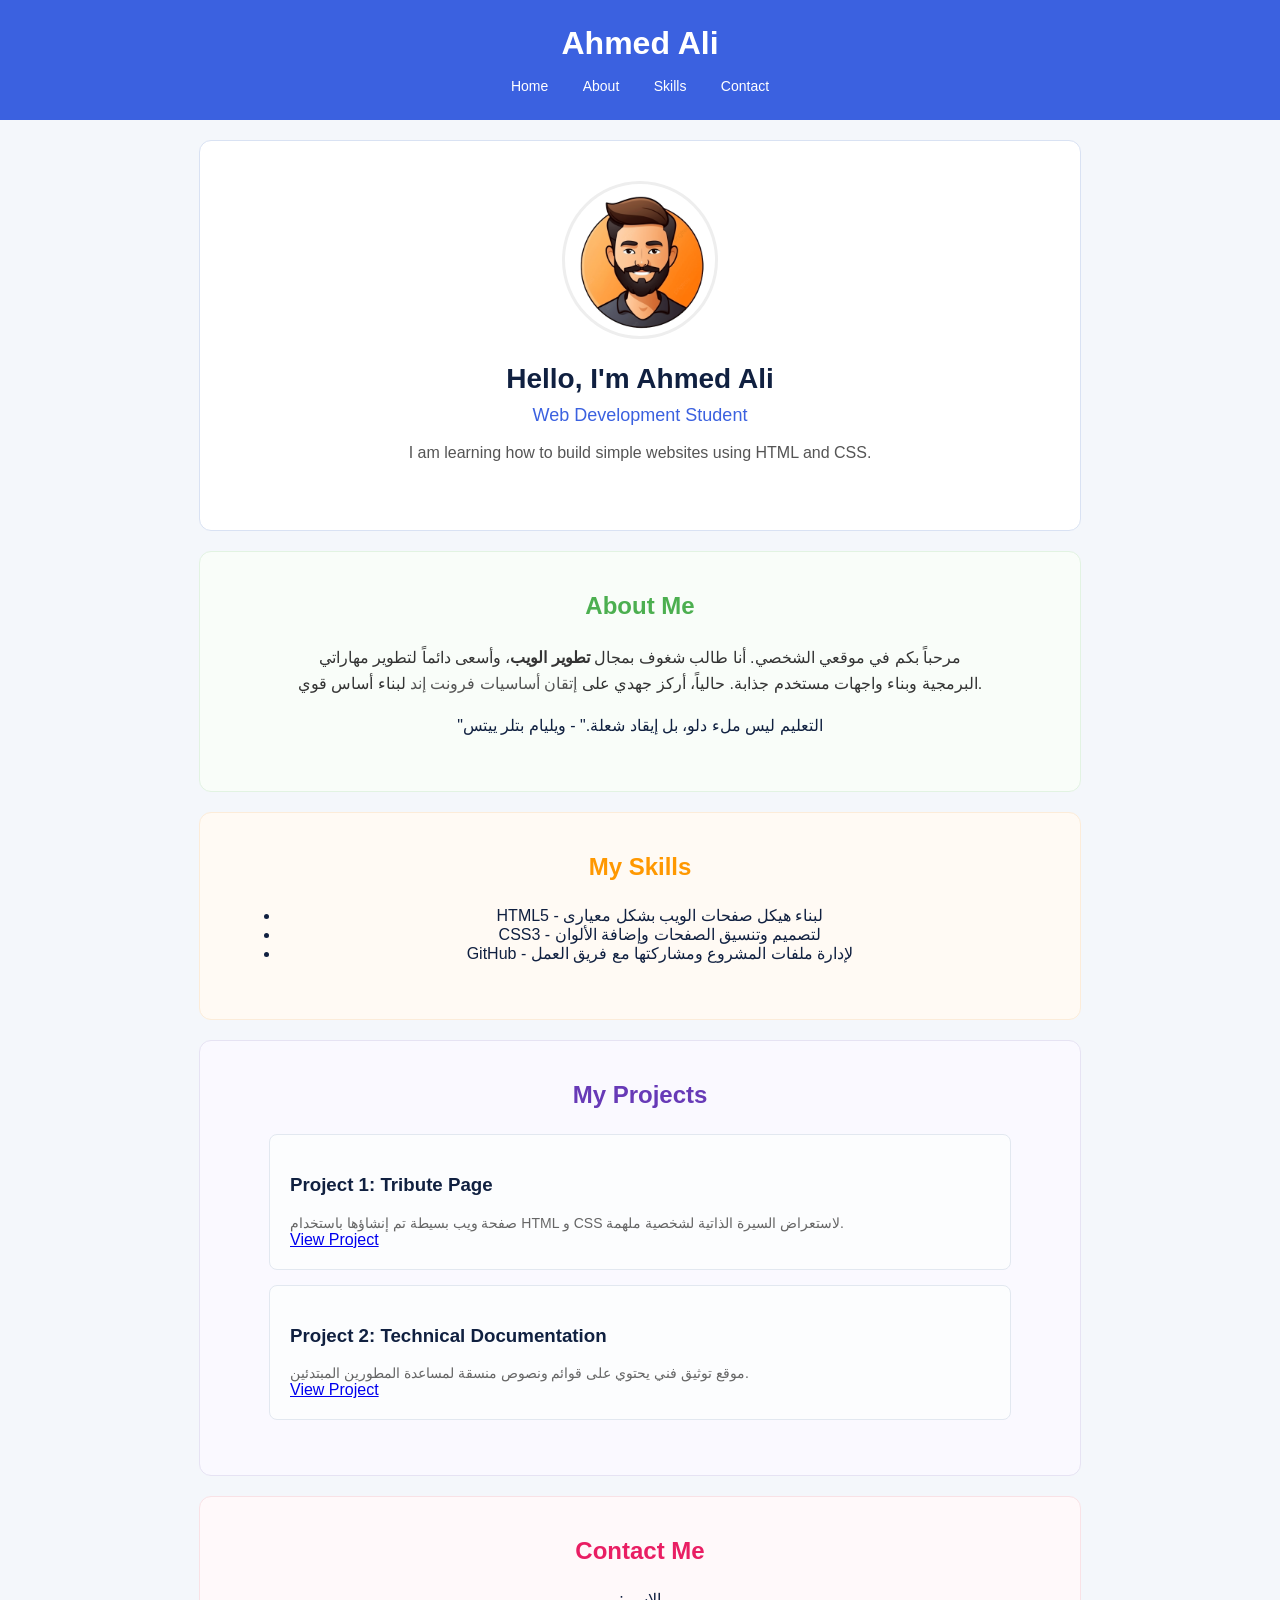
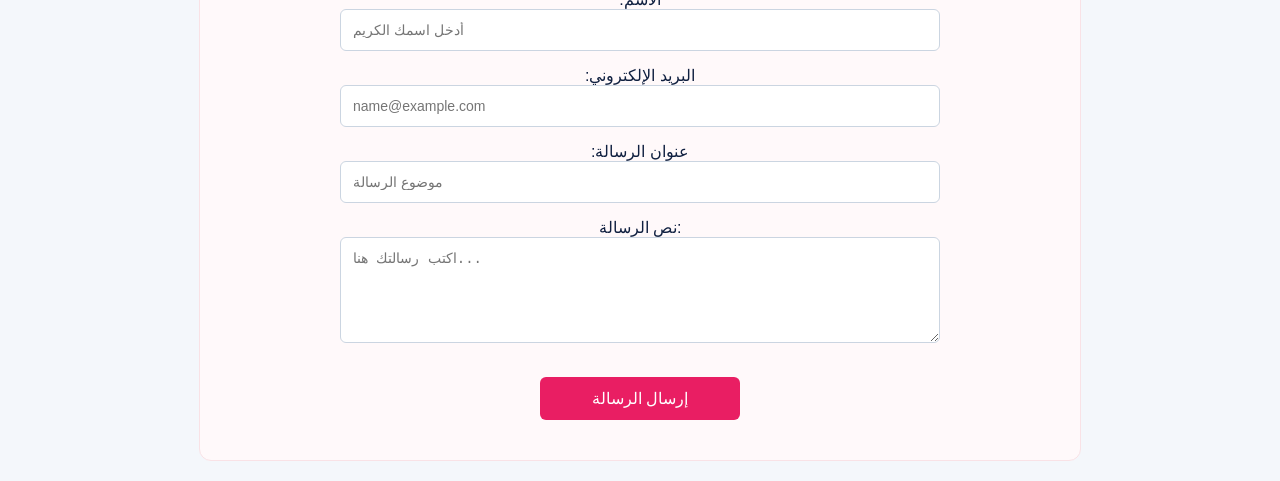
<file: مجلد جديد (2)/index.html>
<!DOCTYPE html>
<html lang="en">
<head>
    <meta charset="UTF-8">
    <title>My Portfolio</title>
    <link rel="stylesheet" href="style.css">
</head>
<body>

<div class="header">
    <h1>Ahmed Ali</h1>
    <a href="#">Home</a>
    <a href="#about">About</a>
    <a href="#skills">Skills</a>
    <a href="#contact">Contact</a>
</div>

<div class="section hero">
    <img src="logo.png" alt="Profile Photo">
    <h2>Hello, I'm Ahmed Ali</h2>
    <h3>Web Development Student</h3>
    <p>
        I am learning how to build simple websites
        using HTML and CSS.
    </p>
</div>

<div class="section" id="about">
    <h2>About Me</h2>
    <p>
        مرحباً بكم في موقعي الشخصي. أنا طالب شغوف بمجال <strong>تطوير الويب</strong>، وأسعى دائماً لتطوير مهاراتي البرمجية وبناء واجهات مستخدم جذابة. حالياً، أركز جهدي على <mark>إتقان أساسيات فرونت إند</mark> لبناء أساس قوي.
    </p>
    <blockquote class="my-quote">
        "التعليم ليس ملء دلو، بل إيقاد شعلة." - ويليام بتلر ييتس
    </blockquote>
</div>

<div class="section" id="skills">
    <h2>My Skills</h2>
    <ul class="skills-list">
        <li>HTML5 - لبناء هيكل صفحات الويب بشكل معيارى</li>
        <li>CSS3 - لتصميم وتنسيق الصفحات وإضافة الألوان</li>
        <li>GitHub - لإدارة ملفات المشروع ومشاركتها مع فريق العمل</li>
    </ul>
</div>

<div class="section" id="projects">
    <h2>My Projects</h2>
    
    <div class="project-card">
        <h3>Project 1: Tribute Page</h3>
        <p>صفحة ويب بسيطة تم إنشاؤها باستخدام HTML و CSS لاستعراض السيرة الذاتية لشخصية ملهمة.</p>
        <a class="project-link" href="https://github.com/dashboard" target="_blank">View Project</a>
    </div>

    <div class="project-card">
        <h3>Project 2: Technical Documentation</h3>
        <p>موقع توثيق فني يحتوي على قوائم ونصوص منسقة لمساعدة المطورين المبتدئين.</p>
        <a class="project-link" href="https://github.com" target="_blank">View Project</a>
    </div>
</div>

<div class="section" id="contact">
    <h2>Contact Me</h2>
    <form action="#">
        <label for="name">الاسم:</label>
        <input type="text" id="name" name="name" placeholder="أدخل اسمك الكريم" required>

        <label for="email">البريد الإلكتروني:</label>
        <input type="email" id="email" name="email" placeholder="name@example.com" required>

        <label for="subject">عنوان الرسالة:</label>
        <input type="text" id="subject" name="subject" placeholder="موضوع الرسالة" required>

        <label for="message">نص الرسالة:</label>
        <textarea id="message" name="message" rows="5" placeholder="اكتب رسالتك هنا..." required></textarea>

        <input type="submit" id="submit-btn" value="إرسال الرسالة">
    </form>
</div>

</body>
</html>
</file>
<file: مجلد جديد (2)/style.css>
/* --- الإعدادات العامة --- */
body {
    background-color: #f4f7fb;
    color: #102040;
    font-family: Arial, sans-serif;
    text-align: center;
    margin: 0; 
}

/* --- الهيدر والقائمة --- */
.header {
    background-color: #3b61e0;
    color: white;
    padding: 25px 0; 
    text-align: center;
}

.header h1 {
    font-size: 32px;
    margin: 0 0 15px 0;
}

.nav-links {
    margin-top: 10px;
}

.header a {
    color: white;
    margin: 0 15px;
    text-decoration: none; 
    font-size: 14px;
}

/* --- تنسيق الأقسام العام (الحدود والحواف) --- */
.section {
    background-color: white;
    padding: 40px;
    margin: 20px auto;
    border: 1px solid #d9e2f3;
    border-radius: 12px; 
    max-width: 800px;
}

.section h2 {
    font-size: 24px;
    margin-top: 0;
    margin-bottom: 25px;
}

.section .icon {
    margin-right: 10px;
}

/* --- قسم البطل (Hero) --- */
.hero img {
    width: 150px;
    border-radius: 50%; 
    margin-bottom: 20px;
    border: 3px solid #eee;
}

.hero h2 {
    font-size: 28px;
    margin: 0 0 10px 0;
    color: #102040;
}

.hero h3 {
    color: #3b61e0; 
    font-size: 18px;
    margin: 0 0 15px 0;
    font-weight: normal;
}

.hero p {
    max-width: 600px;
    margin: 0 auto 25px auto;
    line-height: 1.5;
    color: #555;
}

.social-icons a {
    color: #3b61e0;
    margin: 0 10px;
    text-decoration: none;
    font-size: 24px;
}

/* --- قسم About Me --- */
#about {
    background-color: #f9fdf9; /* خلفية خضراء فاتحة */
    border-color: #e2f3e2;
}

#about h2 {
    color: #4CAF50;
}

#about p {
    max-width: 700px;
    margin: 0 auto 20px auto;
    line-height: 1.6;
    color: #333;
}

.quote-container {
    background-color: #f2fbf2;
    padding: 15px 20px;
    max-width: 600px;
    margin: 0 auto;
    color: #555;
    font-size: 15px;
    border-radius: 4px;
}

mark {
    background-color: transparent;
    color: #555;
}

/* --- قسم My Skills --- */
#skills {
    background-color: #fffaf4; /* خلفية برتقالية فاتحة */
    border-color: #fcecd9;
}

#skills h2 {
    color: #FF9800;
}

.skill-item {
    margin-bottom: 15px;
    text-align: left; /* محاذاة لليسار كما في الصورة */
    max-width: 600px;
    margin-left: auto;
    margin-right: auto;
}

.skill-name {
    display: inline-block;
    width: 100px;
    font-size: 14px;
    color: #333;
}

.skill-bar-bg {
    display: inline-block;
    width: 350px;
    height: 10px;
    background-color: #eee;
    border-radius: 5px;
    margin: 0 15px;
    vertical-align: middle;
}

.skill-bar-fill {
    height: 100%;
    background-color: #FF9800;
    border-radius: 5px;
}

.skill-percent {
    display: inline-block;
    font-size: 14px;
    color: #FF9800;
}

/* --- قسم My Projects --- */
#projects {
    background-color: #faf9ff; /* خلفية بنفسجية فاتحة */
    border-color: #e6e3f3;
}

#projects h2 {
    color: #673AB7;
}

.project-card {
    background-color: #fcfdfe;
    border: 1px solid #e2e8f0;
    border-radius: 8px;
    padding: 20px;
    margin: 15px auto;
    max-width: 700px;
    text-align: left; /* محاذاة لليسار */
}

.project-icon {
    font-size: 24px;
    color: #673AB7;
    vertical-align: top;
    display: inline-block;
    margin-right: 15px;
    margin-top: 5px;
}

.project-text {
    display: inline-block;
    max-width: 450px;
}

.project-card h4 {
    margin: 0 0 5px 0;
    font-size: 16px;
    color: #333;
}

.project-card p {
    margin: 0;
    font-size: 14px;
    color: #666;
}

.view-project {
    float: right; /* محاذاة الرابط لليمين كحل بديل */
    color: #673AB7;
    text-decoration: none;
    font-size: 14px;
    margin-top: 10px;
}

/* --- قسم Contact Me --- */
#contact {
    background-color: #fff9fa; /* خلفية وردية فاتحة */
    border-color: #f9e2e6;
}

#contact h2 {
    color: #E91E63;
}

#contact form {
    max-width: 600px;
    margin: 0 auto;
    text-align: center;
}

#contact input[type="text"],
#contact input[type="email"],
#contact textarea {
    width: 100%;
    padding: 12px;
    margin-bottom: 15px;
    border: 1px solid #cbd5e1;
    border-radius: 6px;
    font-size: 14px;
    box-sizing: border-box; 
    background-color: white;
}

/* لتنسيق حقول الاسم والإيميل في سطر واحد */
.form-group-row input {
    width: 48%; /* تحديد العرض ليكون أقل من النصف */
    display: inline-block;
}

.form-group-row input:first-child {
    margin-right: 2%; /* إضافة مسافة بين الحقلين */
}

#submit-btn {
    background-color: #E91E63;
    color: white;
    font-size: 16px;
    padding: 12px 25px;
    margin-top: 15px;
    border: none;
    border-radius: 6px;
    cursor: pointer;
    width: 200px; /* تحديد عرض الزر كما في الصورة */
}

/* --- الفوتر --- */
.footer {
    background-color: #3b61e0;
    color: white;
    padding: 20px 0;
    text-align: center;
    font-size: 14px;
}

.footer p {
    margin: 0;
}
</file>
